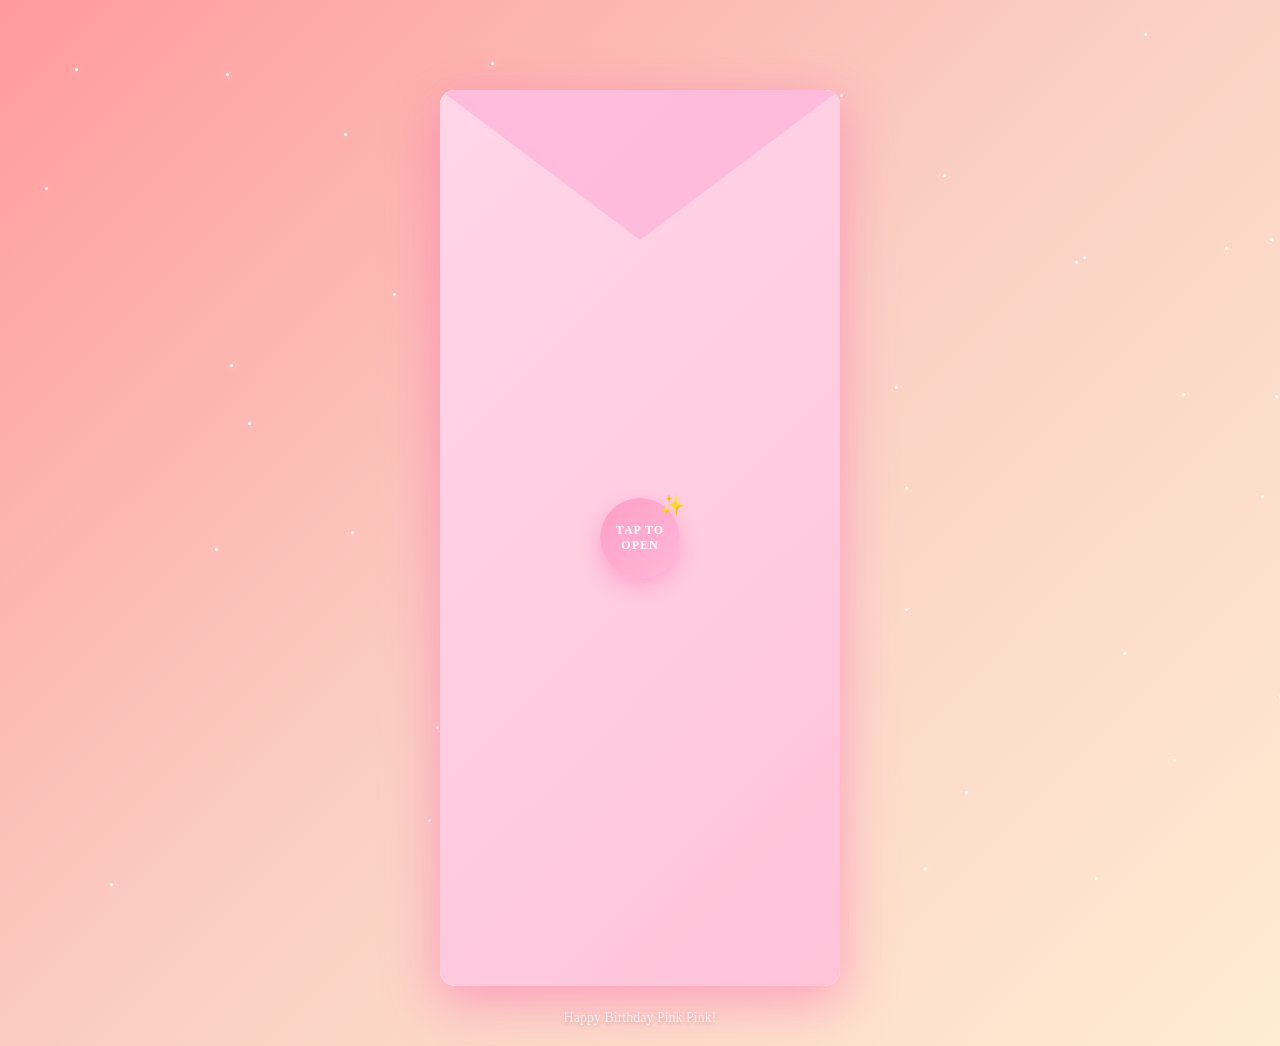
<file: index.html>
<!DOCTYPE html>
<html lang="en">
	<head>
		<meta charset="UTF-8" />
		<meta name="viewport" content="width=device-width, initial-scale=1.0" />
		<title>Birthday Invitation</title>
		<link rel="stylesheet" href="claude.css" />
	</head>
	<body>
		<!-- Background floating clouds -->
		<div class="bg-clouds">
			<div class="bg-cloud"></div>
			<div class="bg-cloud"></div>
			<div class="bg-cloud"></div>
			<div class="bg-cloud"></div>
		</div>

		<!-- Sparkles -->
		<div class="sparkles" id="sparkles"></div>

		<div class="container">
			<div class="envelope" id="envelope">
				<div class="envelope-flap"></div>
				<div class="seal">
					<div class="seal-text">Tap to<br />Open</div>
				</div>
			</div>
			<div class="tap-hint" id="tapHint">Happy Birthday Pink Pink!</div>

			<div class="card">
				<div class="card-header">
					<div class="clouds">
						<div class="cloud"></div>
						<div class="cloud"></div>
						<div class="cloud"></div>
					</div>
					<div class="dragon-image">
						<img
							src="prettyDragon.jpg"
							alt="Dragon"
							style="
								width: 100%;
								height: 100%;
								object-fit: contain;
								border-radius: 50%;
							"
						/>
					</div>
					<div class="title">Celebration of</div>
					<div class="main-title">Dragon</div>
					<div class="subtitle">Join us to celebrate</div>
					<div class="name">Nan Phalpich Mony</div>
					<div class="subtitle">FIRST BIRTHDAY!</div>
				</div>

				<!-- Birthday Photo Section -->
				<!-- <div class="photo-section">
					<div class="photo-frame-container">
						<div class="photo-frame"> -->
				<!-- Replace with actual birthday photo -->
				<!-- <img src="birthday-photo-1.jpg" alt="Birthday Photo 1"> -->
				<!-- <div class="photo-placeholder">
								<img src="pink.jpg" alt="Birthday Photo 1" />
							</div>
						</div>
						<div class="photo-frame"> -->
				<!-- Replace with actual birthday photo -->
				<!-- <img src="birthday-photo-2.jpg" alt="Birthday Photo 2"> -->
				<!-- <div class="photo-placeholder">
								<img src="pink2.jpg" alt="Birthday Photo 2" />
							</div>
						</div>
					</div>
					<div class="photo-caption">Our precious moments 💕</div>
				</div> -->

				<div class="photo-section">
					<div class="photo-caption">Our precious moments 💕</div>
				</div>
				<div class="card-body">
					<div class="date-container">
						<div class="date-item">
							<div class="date-label">Month</div>
							<div class="date-value">December</div>
						</div>
						<div class="date-divider"></div>
						<div class="date-item">
							<div class="date-label">Day</div>
							<div class="date-value">25</div>
						</div>
						<div class="date-divider"></div>
						<div class="date-item">
							<div class="date-label">Time</div>
							<div class="date-value">6 PM</div>
						</div>
					</div>

					<div class="location">
						<div class="location-title">Location</div>
						<div class="location-text">
							Borey Orkide Pochentong<br />
							N.22<br />
							St.4
						</div>
					</div>

					<div class="button-container">
						<a
							href="sms:123-456-7890?body=I%20will%20be%20attending%20Pink%20Pink's%20birthday%20party!"
							class="btn btn-rsvp"
							>RSVP</a
						>
						<a
							href="https://maps.google.com/?q=Borey+Orkide+Pochentong+St.4"
							target="_blank"
							class="btn btn-map"
							>📍 Map</a
						>
					</div>
				</div>

				<div class="footer">Save the data!</div>
			</div>
		</div>

		<script>
			// Open envelope
			const envelope = document.getElementById("envelope");
			envelope.addEventListener("click", function () {
				this.classList.add("opened");
			});

			// Create magical sparkles
			const sparklesContainer = document.getElementById("sparkles");
			for (let i = 0; i < 50; i++) {
				const sparkle = document.createElement("div");
				sparkle.className = "sparkle";
				sparkle.style.left = Math.random() * 100 + "%";
				sparkle.style.top = Math.random() * 100 + "%";
				sparkle.style.animationDelay = Math.random() * 3 + "s";
				sparklesContainer.appendChild(sparkle);
			}
		</script>
	</body>
</html>
</file>
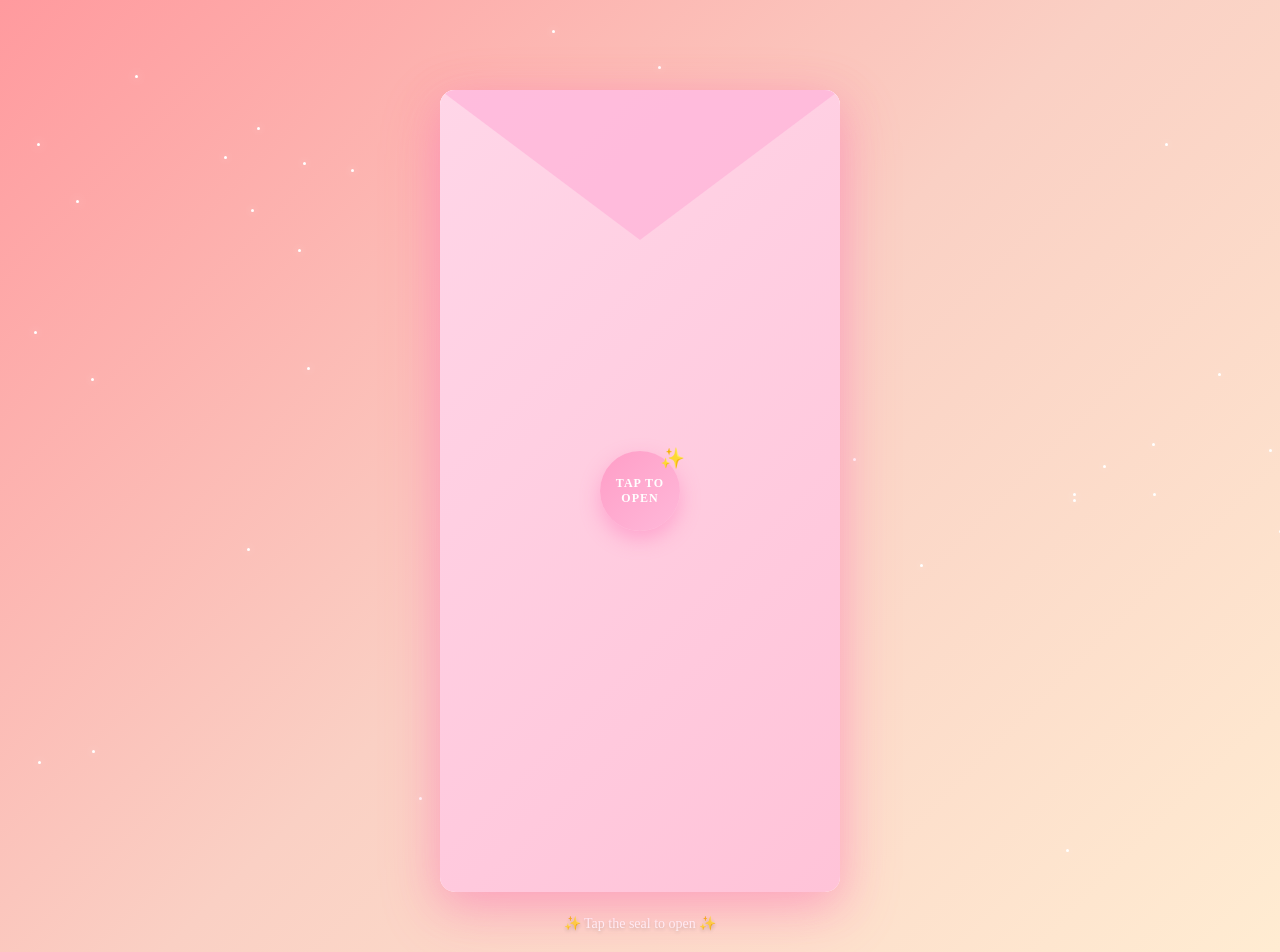
<file: claude.html>
<!DOCTYPE html>
<html lang="en">
	<head>
		<meta charset="UTF-8" />
		<meta name="viewport" content="width=device-width, initial-scale=1.0" />
		<title>Harper's Birthday Invitation</title>
		<link rel="stylesheet" href="claude.css" />
	</head>
	<body>
		<!-- Background floating clouds -->
		<div class="bg-clouds">
			<div class="bg-cloud"></div>
			<div class="bg-cloud"></div>
			<div class="bg-cloud"></div>
			<div class="bg-cloud"></div>
		</div>

		<!-- Sparkles -->
		<div class="sparkles" id="sparkles"></div>

		<div class="container">
			<div class="envelope" id="envelope">
				<div class="envelope-flap"></div>
				<div class="seal">
					<div class="seal-text">Tap to<br />Open</div>
				</div>
			</div>

			<div class="tap-hint" id="tapHint">✨ Tap the seal to open ✨</div>

			<div class="card">
				<div class="card-header">
					<div class="clouds">
						<div class="cloud"></div>
						<div class="cloud"></div>
						<div class="cloud"></div>
					</div>
					<div class="dragon-image">
						<!-- Replace this div with your dragon image -->
						<!-- To add your image, replace the entire dragon-placeholder div with:
                         <img src="YOUR_IMAGE_URL_HERE" alt="Dragon" style="width: 100%; height: 100%; object-fit: contain; border-radius: 50%;"> -->
						<!-- <div class="dragon-placeholder">🐉</div> -->
						<img
							src="prettyDragon.jpg"
							alt="Dragon"
							style="
								width: 100%;
								height: 100%;
								object-fit: contain;
								border-radius: 50%;
							"
						/>
					</div>
					<div class="title">Calling all</div>
					<div class="main-title">Dragons</div>
					<div class="subtitle">Join us to celebrate</div>
					<div class="name">Harper's</div>
					<div class="subtitle">FIFTH BIRTHDAY!</div>
				</div>

				<div class="card-body">
					<div class="date-container">
						<div class="date-item">
							<div class="date-label">Month</div>
							<div class="date-value">AUGUST</div>
						</div>
						<div class="date-divider"></div>
						<div class="date-item">
							<div class="date-label">Day</div>
							<div class="date-value">15</div>
						</div>
						<div class="date-divider"></div>
						<div class="date-item">
							<div class="date-label">Time</div>
							<div class="date-value">1 PM</div>
						</div>
					</div>

					<div class="location">
						<div class="location-title">Location</div>
						<div class="location-text">
							The Bradley Home<br />
							1234 Party Lane<br />
							Phoenix, AZ
						</div>
					</div>

					<div class="button-container">
						<a
							href="sms:123-456-7890?body=I%20will%20be%20attending%20Harper's%20birthday%20party!"
							class="btn btn-rsvp"
							>RSVP</a
						>
						<a
							href="https://maps.google.com/?q=1234+Party+Lane+Phoenix+AZ"
							target="_blank"
							class="btn btn-map"
							>📍 Map</a
						>
					</div>
				</div>

				<div class="footer">RSVP: 123-456-7890</div>
			</div>
		</div>

		<script>
			// Open envelope
			const envelope = document.getElementById("envelope");
			envelope.addEventListener("click", function () {
				this.classList.add("opened");
			});

			// Create magical sparkles
			const sparklesContainer = document.getElementById("sparkles");
			for (let i = 0; i < 50; i++) {
				const sparkle = document.createElement("div");
				sparkle.className = "sparkle";
				sparkle.style.left = Math.random() * 100 + "%";
				sparkle.style.top = Math.random() * 100 + "%";
				sparkle.style.animationDelay = Math.random() * 3 + "s";
				sparklesContainer.appendChild(sparkle);
			}
		</script>
	</body>
</html>
</file>
<file: claude.css>
html {
            scroll-behavior: smooth;
        }
        * {
            margin: 0;
            padding: 0;
            box-sizing: border-box;
        }

        body {
            font-family: "Georgia", serif;
            display: flex;
            justify-content: center;
            align-items: center;
            min-height: 90vh;
            background: linear-gradient(135deg, #ff9a9e 0%, #fad0c4 50%, #ffecd2 100%);
            padding: 20px;
            overflow-y: auto;
            padding-top: 90px;
            padding-bottom: 60px;
            position: relative;
        }

        /* Magical floating clouds in background */
        .bg-clouds {
            position: fixed;
            width: 100%;
            height: 100%;
            top: 0;
            left: 0;
            pointer-events: none;
            z-index: 0;
        }

        .bg-cloud {
            position: absolute;
            background: rgba(255, 255, 255, 0.6);
            border-radius: 100px;
            opacity: 0.7;
            animation: floatCloud linear infinite;
        }

        .bg-cloud::before,
        .bg-cloud::after {
            content: "";
            position: absolute;
            background: rgba(255, 255, 255, 0.6);
            border-radius: 100px;
        }

        .bg-cloud:nth-child(1) {
            width: 100px;
            height: 40px;
            top: 10%;
            left: -100px;
            animation-duration: 25s;
        }

        .bg-cloud:nth-child(1)::before {
            width: 50px;
            height: 50px;
            top: -25px;
            left: 10px;
        }

        .bg-cloud:nth-child(1)::after {
            width: 60px;
            height: 40px;
            top: -20px;
            right: 10px;
        }

        .bg-cloud:nth-child(2) {
            width: 120px;
            height: 45px;
            top: 30%;
            left: -120px;
            animation-duration: 30s;
            animation-delay: 5s;
        }

        .bg-cloud:nth-child(2)::before {
            width: 60px;
            height: 55px;
            top: -28px;
            left: 15px;
        }

        .bg-cloud:nth-child(2)::after {
            width: 70px;
            height: 45px;
            top: -22px;
            right: 15px;
        }

        .bg-cloud:nth-child(3) {
            width: 90px;
            height: 35px;
            top: 60%;
            left: -90px;
            animation-duration: 28s;
            animation-delay: 10s;
        }

        .bg-cloud:nth-child(3)::before {
            width: 45px;
            height: 45px;
            top: -22px;
            left: 12px;
        }

        .bg-cloud:nth-child(3)::after {
            width: 55px;
            height: 35px;
            top: -18px;
            right: 12px;
        }

        .bg-cloud:nth-child(4) {
            width: 110px;
            height: 42px;
            top: 80%;
            left: -110px;
            animation-duration: 32s;
            animation-delay: 15s;
        }

        .bg-cloud:nth-child(4)::before {
            width: 55px;
            height: 52px;
            top: -26px;
            left: 13px;
        }

        .bg-cloud:nth-child(4)::after {
            width: 65px;
            height: 42px;
            top: -20px;
            right: 13px;
        }

        @keyframes floatCloud {
            0% {
                left: -150px;
            }
            100% {
                left: calc(100% + 150px);
            }
        }

        /* Sparkles */
        .sparkles {
            position: fixed;
            width: 100%;
            height: 100%;
            top: 0;
            left: 0;
            pointer-events: none;
            z-index: 1;
        }

        .sparkle {
            position: absolute;
            width: 3px;
            height: 3px;
            background: white;
            border-radius: 50%;
            animation: twinkle 3s infinite;
            box-shadow: 0 0 10px rgba(255, 255, 255, 0.8);
        }

        @keyframes twinkle {
            0%, 100% {
                opacity: 0;
                transform: scale(0);
            }
            50% {
                opacity: 1;
                transform: scale(1);
            }
        }

        .container {
            position: relative;
            width: 100%;
            max-width: 400px;
            perspective: 1500px;
            z-index: 2;
        }

        .envelope {
            position: absolute;
            width: 100%;
            height: 100%;
            top: 0;
            left: 0;
            transition: transform 0.8s cubic-bezier(0.4, 0, 0.2, 1);
            transform-style: preserve-3d;
            cursor: pointer;
            z-index: 10;
        }

        .envelope.opened {
            transform: translateY(-120%) rotateX(-15deg);
            pointer-events: none;
        }

        .seal {
            position: absolute;
            width: 80px;
            height: 80px;
            background: linear-gradient(135deg, #ff9ec7 0%, #ffb8d9 100%);
            border-radius: 50%;
            top: 50%;
            left: 50%;
            transform: translate(-50%, -50%);
            display: flex;
            align-items: center;
            justify-content: center;
            box-shadow: 0 8px 20px rgba(255, 105, 180, 0.4);
            z-index: 11;
            transition: transform 0.3s ease;
        }

        .envelope:hover .seal {
            transform: translate(-50%, -50%) scale(1.1);
            box-shadow: 0 8px 30px rgba(255, 105, 180, 0.6);
        }

        .seal::before {
            content: "✨";
            position: absolute;
            top: -5px;
            right: -5px;
            font-size: 20px;
            animation: sparkleRotate 2s infinite;
        }

        @keyframes sparkleRotate {
            0%, 100% {
                transform: rotate(0deg);
            }
            50% {
                transform: rotate(180deg);
            }
        }

        .seal-text {
            color: #fff;
            font-size: 12px;
            text-align: center;
            font-weight: bold;
            text-transform: uppercase;
            letter-spacing: 1px;
        }

        .envelope-flap {
            width: 100%;
            height: 100%;
            background: linear-gradient(135deg, #ffd6e8 0%, #ffc3d8 100%);
            border-radius: 15px;
            box-shadow: 0 10px 40px rgba(255, 105, 180, 0.3);
            position: relative;
            overflow: hidden;
        }

        .envelope-flap::before {
            content: "";
            position: absolute;
            top: 0;
            left: 0;
            right: 0;
            height: 200px;
            background: url('data:image/svg+xml,<svg xmlns="http://www.w3.org/2000/svg" viewBox="0 0 400 200"><path d="M0,0 L200,150 L400,0 Z" fill="%23ffb3d9" opacity="0.7"/></svg>');
            background-size: cover;
        }

        .card {
            width: 100%;
            background: linear-gradient(180deg, #fff 0%, #fff5f9 100%);
            border-radius: 15px;
            box-shadow: 0 20px 60px rgba(255, 105, 180, 0.3);
            overflow: hidden;
            transition: transform 0.6s ease;
            transform: translateY(0);
        }

        .envelope.opened ~ .card {
            transform: translateY(-30px);
        }

        .card-header {
            background: linear-gradient(180deg, #fff0f8 0%, #ffffff 100%);
            padding: 30px 20px 20px;
            text-align: center;
            position: relative;
        }

        .clouds {
            position: absolute;
            top: 0;
            left: 0;
            right: 0;
            height: 120px;
            overflow: hidden;
        }

        .cloud {
            position: absolute;
            background: rgba(255, 182, 193, 0.3);
            border-radius: 100px;
            animation: floatSlow linear infinite;
        }

        .cloud::before,
        .cloud::after {
            content: "";
            position: absolute;
            background: rgba(255, 182, 193, 0.3);
            border-radius: 100px;
        }

        .cloud:nth-child(1) {
            width: 80px;
            height: 30px;
            top: 15px;
            left: 10%;
            animation-duration: 20s;
        }

        .cloud:nth-child(1)::before {
            width: 40px;
            height: 40px;
            top: -20px;
            left: 10px;
        }

        .cloud:nth-child(1)::after {
            width: 45px;
            height: 30px;
            top: -15px;
            right: 10px;
        }

        .cloud:nth-child(2) {
            width: 70px;
            height: 28px;
            top: 40px;
            right: 15%;
            animation-duration: 25s;
            animation-delay: 5s;
        }

        .cloud:nth-child(2)::before {
            width: 35px;
            height: 35px;
            top: -18px;
            left: 8px;
        }

        .cloud:nth-child(2)::after {
            width: 40px;
            height: 28px;
            top: -14px;
            right: 8px;
        }

        .cloud:nth-child(3) {
            width: 60px;
            height: 25px;
            top: 70px;
            left: 25%;
            animation-duration: 22s;
            animation-delay: 10s;
        }

        .cloud:nth-child(3)::before {
            width: 30px;
            height: 30px;
            top: -15px;
            left: 7px;
        }

        .cloud:nth-child(3)::after {
            width: 35px;
            height: 25px;
            top: -12px;
            right: 7px;
        }

        @keyframes floatSlow {
            0% {
                transform: translateX(0);
            }
            100% {
                transform: translateX(calc(100vw));
            }
        }

        .dragon-image {
            width: 140px;
            height: 140px;
            margin: 0 auto 15px;
            position: relative;
            z-index: 1;
        }

        .dragon-placeholder {
            width: 100%;
            height: 100%;
            background: linear-gradient(135deg, #ffe0f0 0%, #ffd6e8 100%);
            border-radius: 50%;
            display: flex;
            align-items: center;
            justify-content: center;
            font-size: 70px;
            box-shadow: 0 4px 15px rgba(255, 105, 180, 0.2);
            animation: gentleFloat 3s ease-in-out infinite;
        }

        .dragon-image img {
            animation: gentleFloat 3s ease-in-out infinite;
        }

        @keyframes gentleFloat {
            0%, 100% {
                transform: translateY(0px);
            }
            50% {
                transform: translateY(-8px);
            }
        }

        .title {
            font-size: 14px;
            letter-spacing: 4px;
            color: #ff9ec7;
            margin-bottom: 5px;
            font-weight: normal;
            text-transform: uppercase;
        }

        .main-title {
            font-size: 48px;
            background: linear-gradient(135deg, #ff6b9d 0%, #ffa4c4 100%);
            -webkit-background-clip: text;
            -webkit-text-fill-color: transparent;
            background-clip: text;
            font-family: "Brush Script MT", cursive;
            margin-bottom: 15px;
            filter: drop-shadow(0 2px 4px rgba(255, 105, 180, 0.2));
        }

        .subtitle {
            font-size: 16px;
            color: #ff6b9d;
            margin-bottom: 5px;
        }

        .name {
            font-size: 32px;
            background: linear-gradient(135deg, #ff6b9d 0%, #ffa4c4 100%);
            -webkit-background-clip: text;
            -webkit-text-fill-color: transparent;
            background-clip: text;
            font-weight: bold;
            letter-spacing: 2px;
            text-transform: uppercase;
            margin-bottom: 10px;
            margin-top: 10px;
        }

        .card-body {
            padding: 25px 30px;
            text-align: center;
        }

        /* Birthday Photo Frame Section */
        .photo-section {
            padding: 20px 30px 10px;
            text-align: center;
        }

        .photo-frame-container {
            display: flex;
            justify-content: center;
            gap: 15px;
            flex-wrap: wrap;
            margin-bottom: 15px;
        }

        .photo-frame {
            position: relative;
            width: 160px;
            height: 160px;
            background: white;
            padding: 10px;
            border-radius: 10px;
            box-shadow: 0 4px 15px rgba(255, 105, 180, 0.2);
            border: 3px solid transparent;
            background-image: linear-gradient(white, white), 
                              linear-gradient(135deg, #ff9ec7 0%, #ffa4c4 100%);
            background-origin: border-box;
            background-clip: padding-box, border-box;
            transition: transform 0.3s ease, box-shadow 0.3s ease;
        }

        .photo-frame:hover {
            transform: translateY(-5px) rotate(2deg);
            box-shadow: 0 8px 25px rgba(255, 105, 180, 0.3);
        }

        .photo-frame::before {
            content: '🧡';
            position: absolute;
            top: -10px;
            right: -10px;
            font-size: 24px;
            animation: sparkleRotate 2s infinite;
        }

        .photo-placeholder {
            width: 100%;
            height: 100%;
            background: linear-gradient(135deg, #fff0f8 0%, #ffe8f5 100%);
            border-radius: 5px;
            display: flex;
            align-items: center;
            justify-content: center;
            color: #ff9ec7;
            font-size: 14px;
            text-align: center;
            padding: 10px;
            line-height: 1.4;
        }

        .photo-frame img {
            width: 100%;
            height: 100%;
            object-fit: cover;
            border-radius: 5px;
        }

        .photo-caption {
            font-size: 16px;
            color: #ff9ec7;
            margin-top: 8px;
            font-style: italic;
        }

        .date-container {
            display: flex;
            justify-content: center;
            align-items: center;
            gap: 15px;
            margin: 20px 0;
            padding: 15px;
            background: linear-gradient(135deg, #fff0f8 0%, #ffe8f5 100%);
            border-radius: 10px;
            border: 2px solid #ffd6e8;
        }

        .date-item {
            flex: 1;
            text-align: center;
        }

        .date-label {
            font-size: 11px;
            color: #ff9ec7;
            text-transform: uppercase;
            letter-spacing: 1px;
            margin-bottom: 5px;
            font-weight: bold;
        }

        .date-value {
            font-size: 20px;
            color: #ff6b9d;
            font-weight: bold;
        }

        .date-divider {
            width: 1px;
            height: 40px;
            background: linear-gradient(180deg, transparent 0%, #ffc0cb 50%, transparent 100%);
        }

        .location {
            margin: 20px 0;
            padding: 15px;
            background: linear-gradient(135deg, #fff0f8 0%, #ffe8f5 100%);
            border-radius: 10px;
            border: 2px solid #ffd6e8;
        }

        .location-title {
            font-size: 12px;
            color: #ff9ec7;
            text-transform: uppercase;
            letter-spacing: 1px;
            margin-bottom: 8px;
            font-weight: bold;
        }

        .location-text {
            font-size: 14px;
            color: #ff6b9d;
            line-height: 1.6;
        }

        .button-container {
            display: flex;
            gap: 10px;
            margin-top: 25px;
        }

        .btn {
            flex: 1;
            padding: 14px 20px;
            border: none;
            border-radius: 25px;
            font-size: 14px;
            font-weight: bold;
            cursor: pointer;
            transition: all 0.3s ease;
            text-decoration: none;
            display: inline-block;
            text-align: center;
        }

        .btn-rsvp {
            background: linear-gradient(135deg, #ff6b9d 0%, #ff9ec7 100%);
            color: white;
            box-shadow: 0 4px 15px rgba(255, 105, 180, 0.3);
        }

        .btn-rsvp:hover {
            transform: translateY(-2px);
            box-shadow: 0 6px 20px rgba(255, 105, 180, 0.5);
        }

        .btn-map {
            background: white;
            color: #ff6b9d;
            border: 2px solid #ff6b9d;
        }

        .btn-map:hover {
            background: #ff6b9d;
            color: white;
            transform: translateY(-2px);
            box-shadow: 0 4px 15px rgba(255, 105, 180, 0.3);
        }

        .footer {
            padding: 15px;
            text-align: center;
            font-size: 12px;
            color: #ff9ec7;
            border-top: 1px solid #ffd6e8;
        }

        @keyframes float {
            0%, 100% {
                transform: translateY(0px);
            }
            50% {
                transform: translateY(-10px);
            }
        }

        .envelope:not(.opened) {
            animation: float 3s ease-in-out infinite;
        }

        .reveal {
            opacity: 0;
            transform: translateY(18px);
            transition: opacity 0.6s ease, transform 0.6s ease;
        }

        .reveal.visible {
            opacity: 1;
            transform: translateY(0);
        }

        .tap-hint {
            position: absolute;
            bottom: -40px;
            left: 50%;
            transform: translateX(-50%);
            color: white;
            font-size: 14px;
            text-align: center;
            opacity: 1;
            transition: opacity 0.3s ease;
            pointer-events: none;
            text-shadow: 0 2px 4px rgba(0, 0, 0, 0.2);
        }

        .envelope.opened ~ .tap-hint {
            opacity: 0;
        }
</file>
